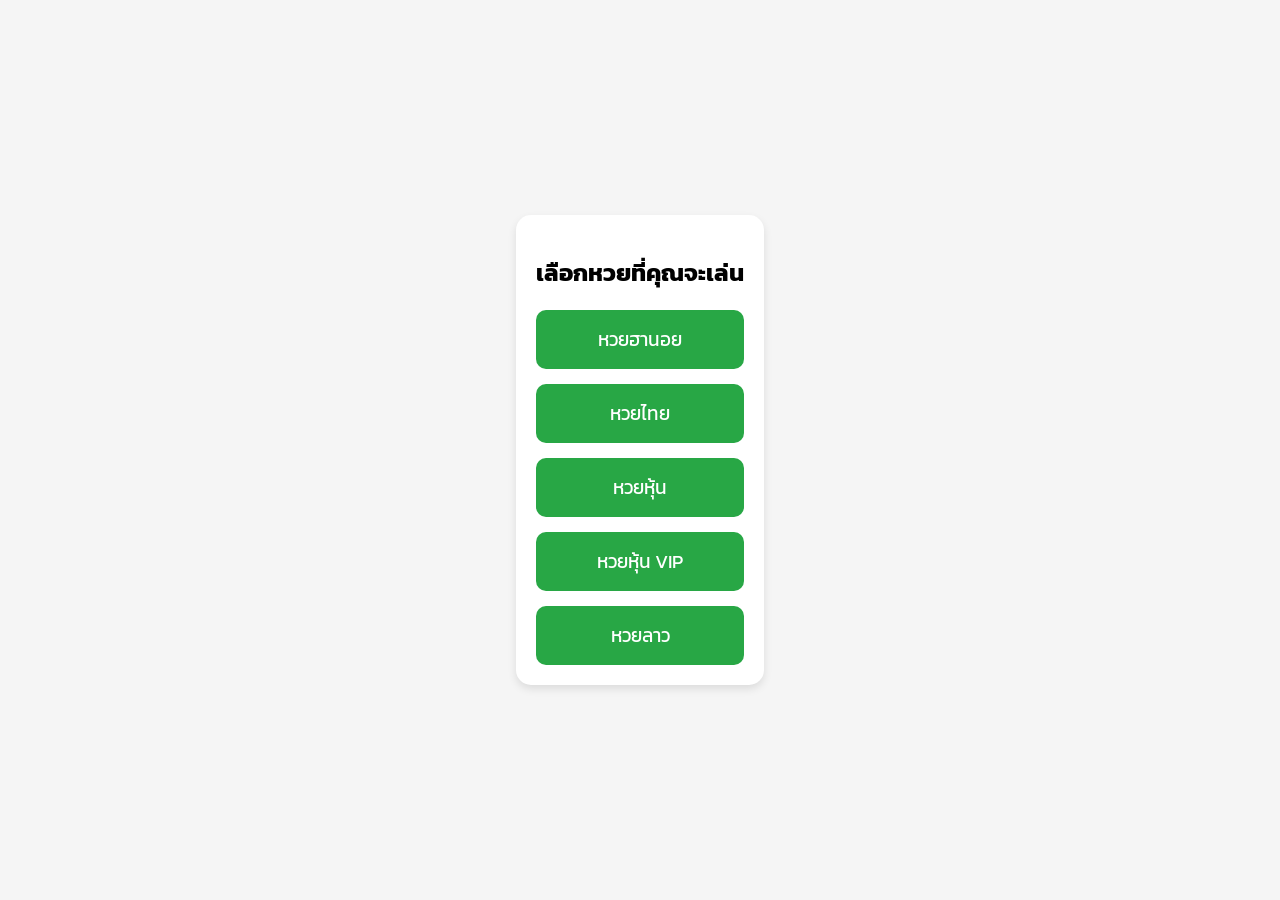
<file: index.html>
<!DOCTYPE html>
<html lang="th">
<head>
    <meta charset="UTF-8">
    <meta name="viewport" content="width=device-width, initial-scale=1.0">
    <title>เลือกหวยที่คุณจะเล่น</title>
    <link href="https://fonts.googleapis.com/css2?family=Kanit&display=swap" rel="stylesheet">
    <link rel="stylesheet" href="styles.css">
</head>
<body>
    <div class="container">
        <h2>เลือกหวยที่คุณจะเล่น</h2>
        <div id="main-menu" class="button-group">
            <button class="lottery-btn" onclick="showSubMenu('ฮานอย')">หวยฮานอย</button>
            <button class="lottery-btn" onclick="showDetails('หวยไทย')">หวยไทย</button>
            <button class="lottery-btn" onclick="showDetails('หวยหุ้น')">หวยหุ้น</button>
            <button class="lottery-btn" onclick="showDetails('หวยหุ้น VIP')">หวยหุ้น VIP</button>
            <button class="lottery-btn" onclick="showDetails('หวยลาว')">หวยลาว</button>
        </div>

        <!-- เมนูย่อยสำหรับหวยฮานอย -->
        <div id="submenu-hanoi" class="submenu hidden">
            <button class="lottery-btn" onclick="showDetails('ฮานอยปกติ')">ฮานอยปกติ</button>
            <button class="lottery-btn" onclick="showDetails('ฮานอยอาเซียน')">ฮานอยอาเซียน</button>
        </div>

        <!-- แสดงรายละเอียดหวย -->
        <div id="details" class="details hidden">
            <h3 id="lottery-title"></h3>
            <p>อัตราจ่าย</p>
            <ul id="rate-list">
                <!-- ข้อมูลอัตราจ่ายจะถูกอัปเดตจาก JavaScript -->
            </ul>
            <p>เวลาปิดรับ: <span id="close-time">00:00</span></p>
            <p>เวลาเฉลย: <span id="result-time">00:00</span></p>
            <button class="lottery-btn" onclick="window.location.href='choose.html'">เลือกเลข</button>
        </div>
    </div>

    <script src="script.js"></script>
</body>
</html>
</file>
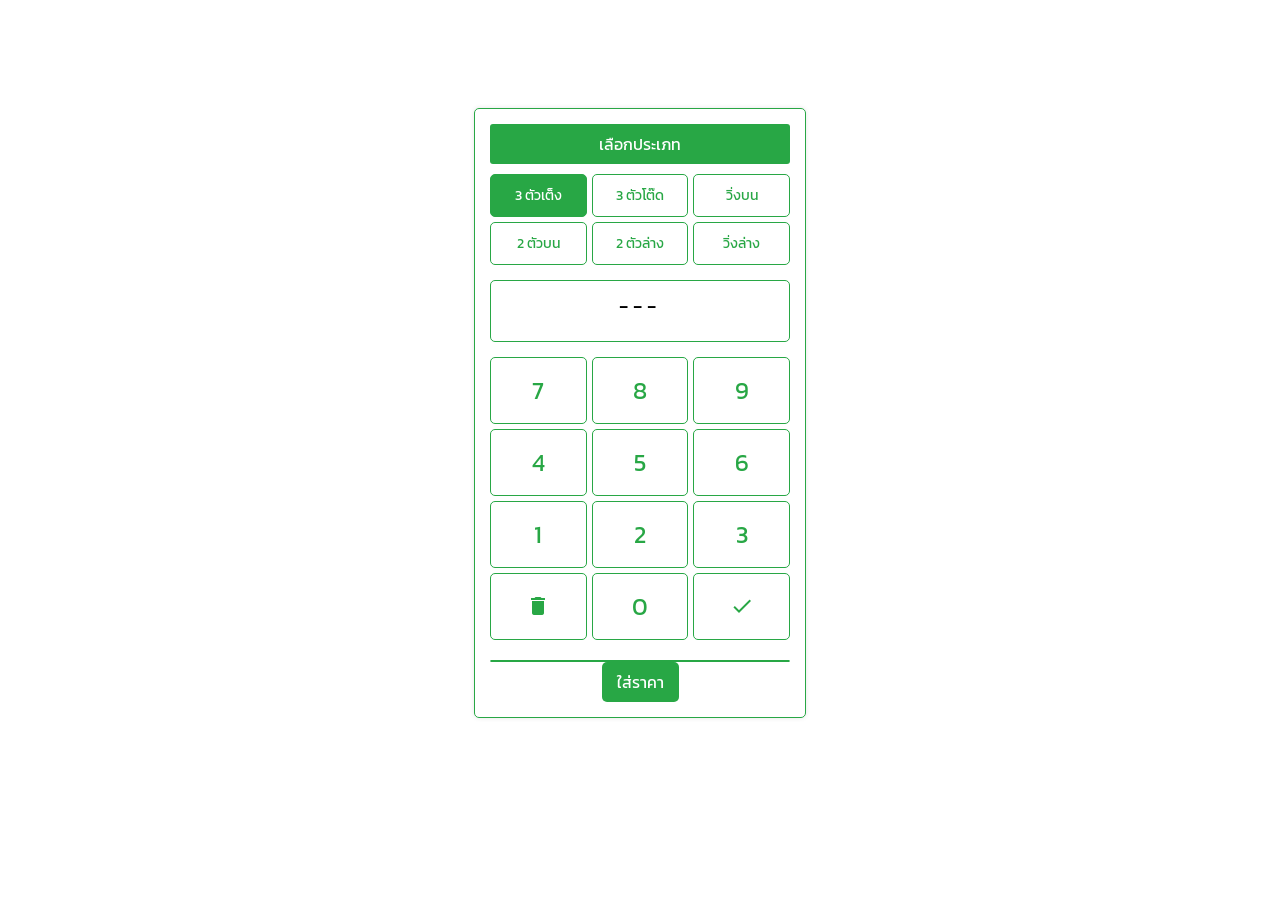
<file: choose.html>
<!DOCTYPE html>
<html lang="th">
<head>
    <meta charset="UTF-8">
    <meta name="viewport" content="width=device-width, initial-scale=1.0">
    <title>เลือกประเภท</title>
    <link rel="stylesheet" href="choose.css">
    <link href="https://fonts.googleapis.com/css2?family=Kanit:wght@400;500&display=swap" rel="stylesheet">
    <link href="https://fonts.googleapis.com/icon?family=Material+Icons" rel="stylesheet">
</head>
<body>

    <div class="container">
        <div class="header">เลือกประเภท</div>

        <div class="button-grid" id="typeButtons">
            <button class="active" data-type="3 ตัวเต็ง">3 ตัวเต็ง</button>
            <button data-type="3 ตัวโต๊ด">3 ตัวโต๊ด</button>
            <button data-type="วิ่งบน">วิ่งบน</button>
            <button data-type="2 ตัวบน">2 ตัวบน</button>
            <button data-type="2 ตัวล่าง">2 ตัวล่าง</button>
            <button data-type="วิ่งล่าง">วิ่งล่าง</button>
        </div>

        <div class="number-display" id="numberDisplay">---</div>

        <div class="number-grid" id="numberButtons">
            <button>7</button>
            <button>8</button>
            <button>9</button>
            <button>4</button>
            <button>5</button>
            <button>6</button>
            <button>1</button>
            <button>2</button>
            <button>3</button>
            <button class="icon-button">
                <span class="material-icons" id="deleteIcon">delete</span>
            </button>
            <button>0</button>
            <button class="icon-button" id="submitCheck">
                <span class="material-icons">check</span>
            </button>
        </div>

        <div class="selected-list" id="selectedList">
            <!-- รายการที่เลือกจะถูกแสดงที่นี่ -->
        </div>

        <div class="footer">
            <button id="insertPrice">ใส่ราคา</button>
        </div>
    </div>

    <script>
        let selectedType = "3 ตัวเต็ง"; // ประเภทที่ถูกเลือกเริ่มต้น
        let numberInput = ""; // ตัวแปรเก็บเลขที่ถูกกด
        let selectedItems = []; // เก็บรายการที่เลือก

        // เมื่อคลิกที่ปุ่มประเภท
        function handleTypeButtonClick(e) {
            if (e.target.tagName === 'BUTTON') {
                selectedType = e.target.getAttribute('data-type');

                // ลบคลาส active ออกจากปุ่มทั้งหมด
                document.querySelectorAll('#typeButtons button').forEach(function(btn) {
                    btn.classList.remove('active');
                });

                // เพิ่มคลาส active ให้กับปุ่มที่ถูกคลิก
                e.target.classList.add('active');
            }
        }

        // เมื่อคลิกที่ปุ่มตัวเลข
        function handleNumberButtonClick(e) {
            if (e.target.tagName === 'BUTTON' && !e.target.classList.contains('icon-button')) {
                const number = e.target.textContent;

                // เพิ่มเลขที่ถูกคลิกเข้าตัวแปร numberInput ถ้ายังไม่ครบ 3 ตัว
                if (numberInput.length < 3) {
                    numberInput += number;
                    document.getElementById('numberDisplay').textContent = numberInput;
                }
            }
        }

        // ฟังก์ชันล้างค่าเมื่อคลิกที่ไอคอนถังขยะ
        function handleDeleteIconClick() {
            if (numberInput.length > 0) {
                numberInput = numberInput.slice(0, -1); // ลบตัวเลขตัวสุดท้าย
                document.getElementById('numberDisplay').textContent = numberInput || "---";
            }
        }

        // เมื่อคลิกที่ไอคอนเครื่องหมายถูก (✔️)
        function handleSubmitCheckClick() {
            if (numberInput.length === 3 || selectedType.includes("วิ่ง")) {
                // เพิ่มรายการที่เลือกเข้าใน selectedItems
                selectedItems.push({ number: numberInput, type: selectedType });
                
                // แสดงรายการที่เลือกใน UI
                updateSelectedList();

                // ล้างค่า numberInput
                numberInput = "";
                document.getElementById('numberDisplay').textContent = "---";
            }
        }

        // ฟังก์ชันอัปเดตรายการที่เลือกใน UI
        function updateSelectedList() {
            const listContainer = document.getElementById('selectedList');
            listContainer.innerHTML = ''; // ล้างรายการเดิม
            selectedItems.forEach((item, index) => {
                const listItem = document.createElement('div');
                listItem.classList.add('list-item');
                listItem.innerHTML = `
                    <div>${item.number}</div>
                    <div>${item.type}</div>
                    <div>
                        <span class="material-icons delete-item" data-index="${index}">delete</span>
                    </div>
                `;
                listContainer.appendChild(listItem);
            });
            addDeleteItemListeners();
        }

        // ฟังก์ชันลบรายการที่เลือก
        function addDeleteItemListeners() {
            document.querySelectorAll('.delete-item').forEach(button => {
                button.addEventListener('click', function() {
                    const index = this.getAttribute('data-index');
                    selectedItems.splice(index, 1);
                    updateSelectedList();
                });
            });
        }

        // เมื่อคลิกที่ปุ่ม "ใส่ราคา"
        document.getElementById('insertPrice').addEventListener('click', function() {
            if (selectedItems.length > 0) {
                sessionStorage.setItem('selectedItems', JSON.stringify(selectedItems));
                window.location.href = "price_input.html";
            } else {
                alert("กรุณาเลือกหมายเลขอย่างน้อยหนึ่งรายการก่อนใส่ราคา");
            }
        });

        // เพิ่ม event listeners ตามประเภทอุปกรณ์
        function isTouchDevice() {
            return 'ontouchstart' in document.documentElement;
        }

        document.getElementById('typeButtons').addEventListener(isTouchDevice() ? 'touchstart' : 'click', handleTypeButtonClick);
        document.getElementById('numberButtons').addEventListener(isTouchDevice() ? 'touchstart' : 'click', handleNumberButtonClick);
        document.getElementById('deleteIcon').addEventListener(isTouchDevice() ? 'touchstart' : 'click', handleDeleteIconClick);
        document.getElementById('submitCheck').addEventListener(isTouchDevice() ? 'touchstart' : 'click', handleSubmitCheckClick);
    </script>

</body>
</html>
</file>
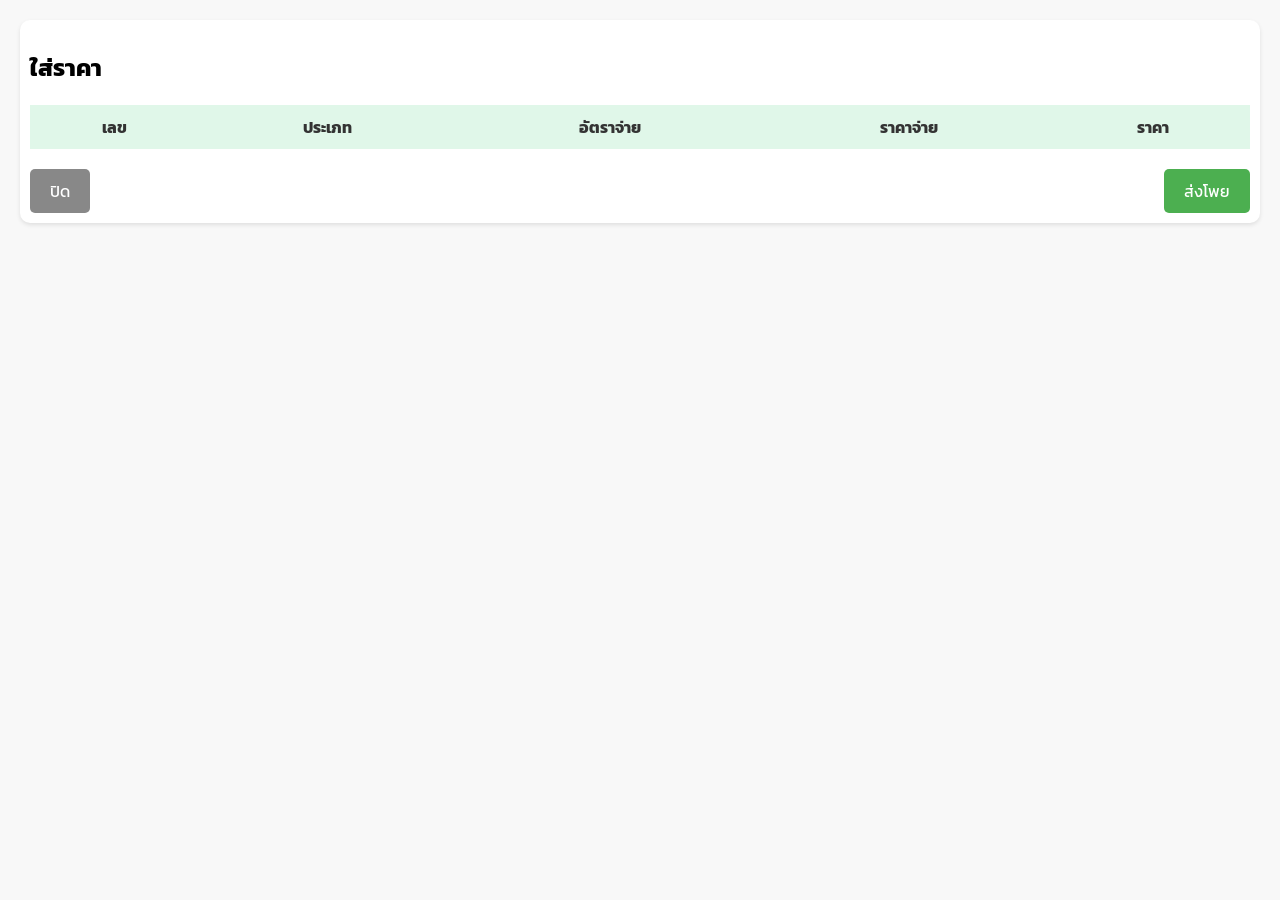
<file: price_input.html>
<!DOCTYPE html>
<html lang="th">
<head>
    <meta charset="UTF-8">
    <meta name="viewport" content="width=device-width, initial-scale=1.0">
    <title>ตารางการใส่ราคา</title>
    <link href="https://fonts.googleapis.com/css2?family=Kanit:wght@400;500&display=swap" rel="stylesheet">
    <style>
        body {
            font-family: 'Kanit', sans-serif;
            margin: 0;
            padding: 0;
            background-color: #f8f8f8;
        }

        .container {
            margin: 20px;
            background-color: white;
            padding: 10px;
            border-radius: 10px;
            box-shadow: 0 2px 4px rgba(0, 0, 0, 0.1);
        }

        table {
            width: 100%;
            border-collapse: collapse;
        }

        th, td {
            padding: 10px;
            text-align: center;
        }

        th {
            background-color: #e0f7e9;
            color: #333;
        }

        tr:nth-child(even) {
            background-color: #e0f7e9;
        }

        tr:nth-child(odd) {
            background-color: #f4fbf7;
        }

        input[type="text"] {
            width: 100%;
            padding: 5px;
            box-sizing: border-box;
        }

        .buttons {
            display: flex;
            justify-content: space-between;
            margin-top: 20px;
        }

        .buttons button {
            padding: 10px 20px;
            border: none;
            border-radius: 5px;
            cursor: pointer;
            font-size: 16px;
        }

        .buttons .cancel {
            background-color: #888;
            color: white;
            font-family: 'Kanit', sans-serif;
        }

        .buttons .submit {
            background-color: #4CAF50;
            color: white;
            font-family: 'Kanit', sans-serif;
        }

    </style>
</head>
<body>
    <div class="container">
        <h2>ใส่ราคา</h2>
        <table>
            <thead>
                <tr>
                    <th>เลข</th>
                    <th>ประเภท</th>
                    <th>อัตราจ่าย</th>
                    <th>ราคาจ่าย</th>
                    <th>ราคา</th>
                </tr>
            </thead>
            <tbody id="priceTableBody">
                <!-- รายการจะถูกเพิ่มที่นี่ -->
            </tbody>
        </table>

        <div class="buttons">
            <button class="cancel" id="closeButton">ปิด</button>
            <button class="submit" id="submitButton">ส่งโพย</button>
        </div>
    </div>

    <script>
        // ดึงรายการทั้งหมดจาก sessionStorage
        const selectedItems = JSON.parse(sessionStorage.getItem('selectedItems')) || [];

        const priceTableBody = document.getElementById('priceTableBody');

        // แสดงรายการในตาราง
        selectedItems.forEach(item => {
            const row = document.createElement('tr');
            row.innerHTML = `
                <td>${item.number}</td>
                <td>${item.type}</td>
                <td>900</td>
                <td>0</td>
                <td><input type="text" class="price-input"></td>
            `;
            priceTableBody.appendChild(row);
        });

        // เมื่อกดปุ่มส่งโพย
        document.getElementById('submitButton').addEventListener('click', function() {
            let priceInputs = document.querySelectorAll('.price-input');
            let summaryMessage = "ส่งโพยเรียบร้อย:\n";

            selectedItems.forEach((item, index) => {
                let price = priceInputs[index].value;
                if (price !== '') {
                    summaryMessage += `เลข ${item.number} ประเภท ${item.type} ราคาที่กรอก: ${price}\n`;
                }
            });

            alert(summaryMessage); // แสดงสรุปทั้งหมดในครั้งเดียว
        });

        // เมื่อกดปุ่มปิด
        document.getElementById('closeButton').addEventListener('click', function() {
            // กลับไปยังหน้าหลัก
            window.location.href = "index.html"; // เปลี่ยนเป็นชื่อไฟล์ของหน้าหลักของคุณ
        });
    </script>
</body>
</html>
</file>
<file: styles.css>
body {
    font-family: 'Kanit', sans-serif;
    background-color: #f5f5f5;
    margin: 0;
    display: flex;
    justify-content: center;
    align-items: center;
    height: 100vh;
}

.container {
    text-align: center;
    background-color: white;
    padding: 20px;
    border-radius: 15px;
    box-shadow: 0 4px 8px rgba(0, 0, 0, 0.1);
}

h2 {
    margin-bottom: 20px;
    font-size: 1.5rem;
}

.details {
    background-color: #fff;
    padding: 15px;
    border-radius: 10px;
    box-shadow: 0 2px 4px rgba(0, 0, 0, 0.1);
    text-align: center;
    font-size: 1rem;
}

.details h3 {
    font-size: 1.2rem;
    margin-bottom: 10px;
    font-weight: bold;
}

.lottery-rates {
    display: flex;
    justify-content: space-between;
    margin-bottom: 10px;
}

.lottery-rates div {
    text-align: left;
}

.lottery-rates p {
    margin: 5px 0;
    font-size: 1rem;
}

.time-info {
    margin-bottom: 15px;
}

.time-info p {
    margin: 5px 0;
    font-size: 1rem;
}

.button-group {
    display: flex;
    flex-direction: column;
    gap: 15px;
}

.lottery-btn {
    background-color: #28a745;
    color: white;
    border: none;
    padding: 15px;
    border-radius: 10px;
    font-size: 1.2rem;
    cursor: pointer;
    transition: background-color 0.3s;
    font-family: 'Kanit', sans-serif;

}

.lottery-btn:hover {
    background-color: #218838;
}

.hidden {
    display: none;
}

.submenu,
.details {
    margin-top: 20px;
}
</file>
<file: choose.css>
body {
    font-family: 'Kanit', sans-serif;
    background-color: #fff;
    margin: 0;
    padding: 0;
    display: flex;
    justify-content: center;
    align-items: center;
    height: 100vh;
}

.container {
    width: 300px;
    border: 1px solid #28a745;
    border-radius: 5px;
    padding: 15px;
    box-shadow: 0 0 5px rgba(0, 0, 0, 0.1);
    margin-top: -75px;
}

.header {
    background-color: #28a745;
    color: white;
    text-align: center;
    padding: 8px;
    border-radius: 3px;
    margin-bottom: 10px;
}

/* เพิ่ม touch-action เพื่อเพิ่มการตอบสนองที่ดีขึ้น */
button, .icon-button {
    touch-action: manipulation;
}


.button-grid {
    display: grid;
    grid-template-columns: repeat(3, 1fr);
    gap: 5px;
    margin-bottom: 15px;
}

.button-grid button {
    background-color: #fff;
    color: #28a745;
    border: 1px solid #28a745;
    border-radius: 5px;
    padding: 10px;
    font-size: 14px;
    cursor: pointer;
    font-family: 'Kanit', sans-serif;
}

.button-grid button.active {
    background-color: #28a745;
    color: white;
}

.number-display {
    font-size: 20px;
    letter-spacing: 5px;
    margin: 15px 0;
    padding: 10px;
    border: 1px solid #28a745;
    border-radius: 5px;
    text-align: center;
    min-height: 40px;
}

.number-grid {
    display: grid;
    grid-template-columns: repeat(3, 1fr);
    gap: 5px;
    margin-bottom: 15px;
}

.number-grid button {
    background-color: #fff;
    color: #28a745;
    border: 1px solid #28a745;
    border-radius: 5px;
    padding: 10px;
    font-size: 20px;
    cursor: pointer;
    font-family: 'Kanit', sans-serif;
}

/* ขยายพื้นที่ที่สามารถกดได้ */
.number-grid button, .icon-button {
    padding: 15px; /* เพิ่ม padding เพื่อขยายพื้นที่ปุ่ม */
    font-size: 24px; /* เพิ่มขนาดตัวอักษรเพื่อให้อ่านง่ายขึ้น */
}

/* เพิ่ม touch-action เพื่อให้การสัมผัสทำงานได้ดีขึ้น */
button, .icon-button {
    touch-action: manipulation;
}

.icon-button {
    pointer-events: auto; /* ตรวจสอบให้แน่ใจว่าปุ่มนี้สามารถคลิกได้ */
}

.icon-button span {
    display: flex; /* ทำให้ไอคอนเต็มพื้นที่ปุ่ม */
    align-items: center;
    justify-content: center;
    height: 100%;
}


.number-grid button:hover {
    background-color: #28a745;
    color: white;
}

.number-grid button.active {
    background-color: #28a745;
    color: white;
}

.footer {
    text-align: center;
}

.footer table {
    width: 100%;
    border-collapse: collapse;
    margin-bottom: 10px;
}

.footer table, .footer th, .footer td {
    border: 1px solid #28a745;
    text-align: center;
    padding: 5px;
}

.footer th {
    background-color: #28a745;
    color: white;
}

.footer button {
    background-color: #28a745;
    color: white;
    padding: 8px 15px;
    font-size: 16px;
    border-radius: 5px;
    border: none;
    cursor: pointer;
    font-family: 'Kanit', sans-serif;
}

.footer button:hover {
    background-color: #218838;
}

/* สไตล์สำหรับตารางรายการที่เลือก */
.selected-list {
    border: 1px solid #28a745;
    border-radius: 5px;
    margin-top: 20px;
    padding: 0;
    background-color: #f9f9f9;
}

.selected-list .header {
    background-color: #28a745;
    color: white;
    padding: 10px;
    font-size: 18px;
    text-align: center;
    border-radius: 5px 5px 0 0;
    font-weight: bold;
}

.selected-list .list-item {
    display: grid;
    grid-template-columns: 1fr 1fr 50px;
    align-items: center;
    padding: 8px 10px;
    font-size: 16px;
    color: #333;
}

.selected-list .list-item:nth-child(even) {
    background-color: #e0f7e9;
}

.selected-list .list-item:nth-child(odd) {
    background-color: #f4fbf7;
}

.selected-list .list-item div {
    text-align: center;
}

.selected-list .list-item .material-icons {
    color: white;
    background-color: #28a745;
    border-radius: 3px;
    padding: 4px;
    cursor: pointer;
    text-align: center;
}

.selected-list .list-item:hover {
    background-color: #d4f1d0;
}
</file>
